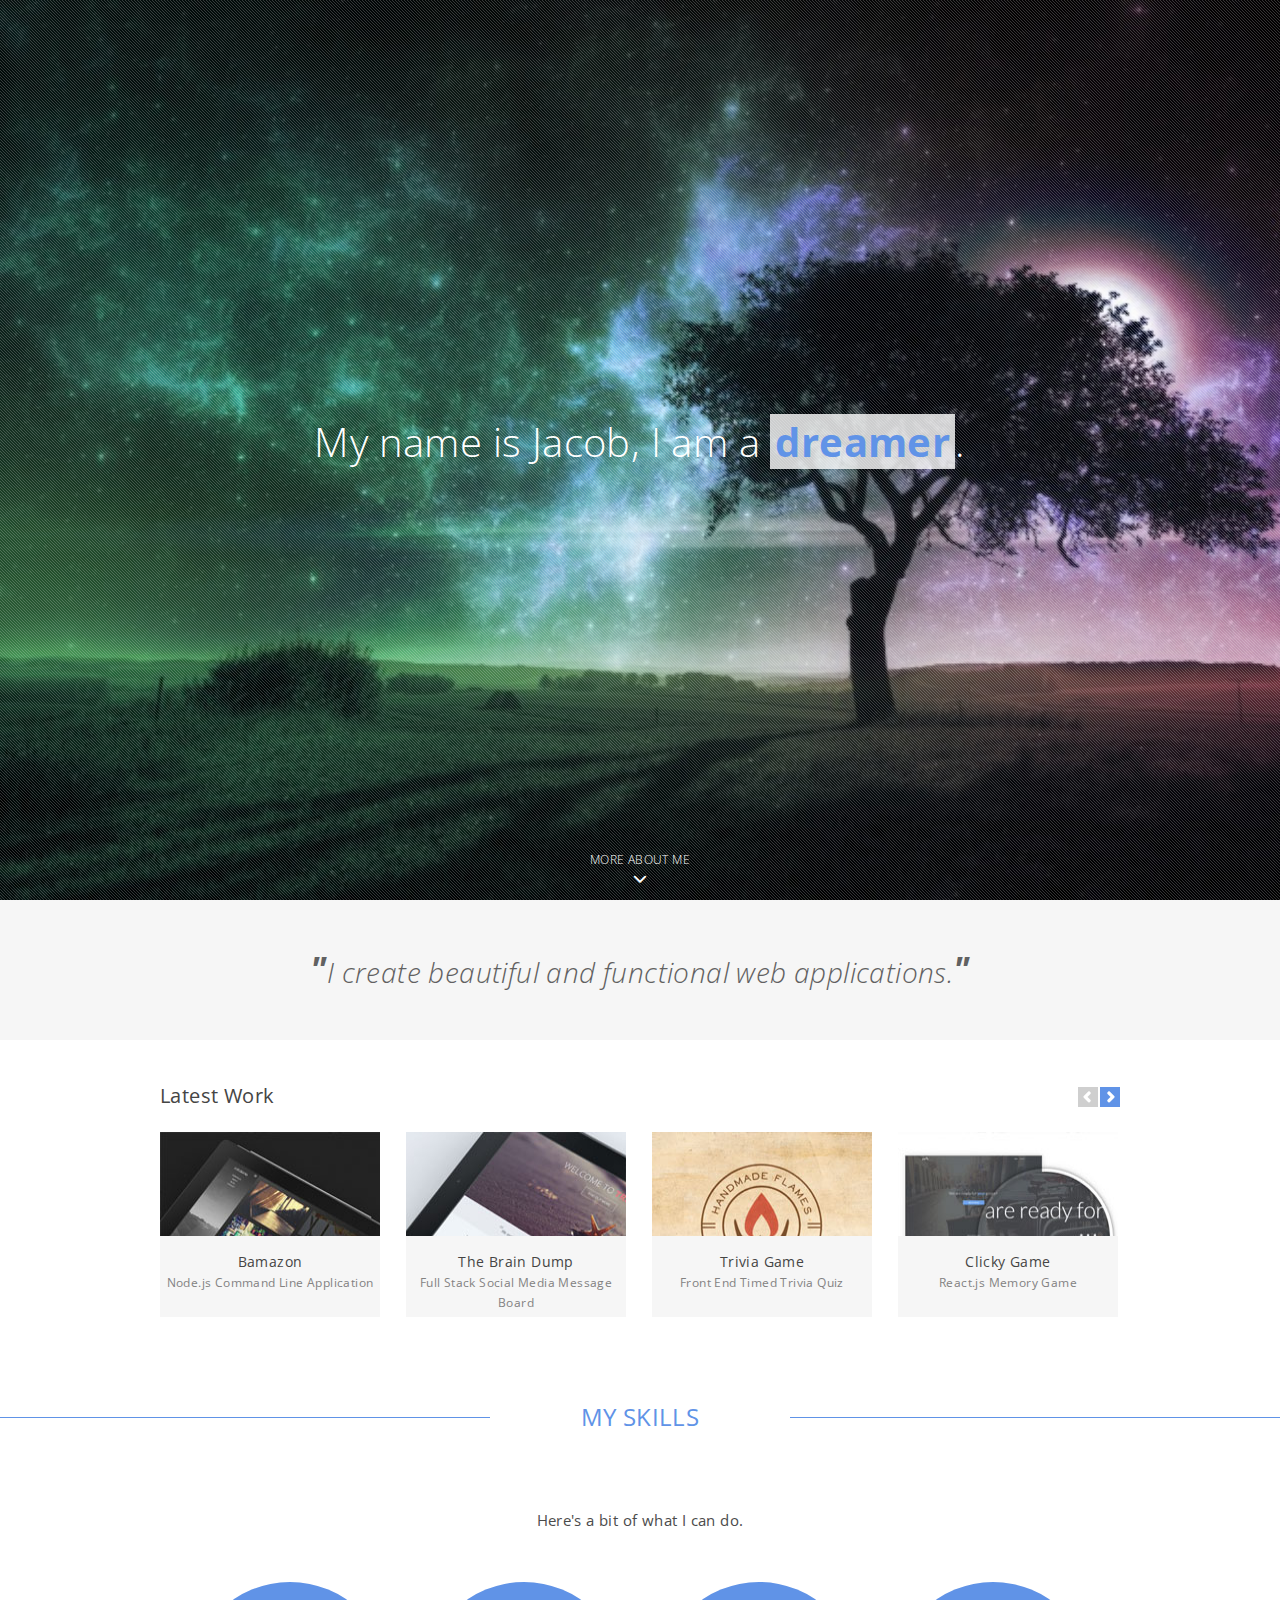
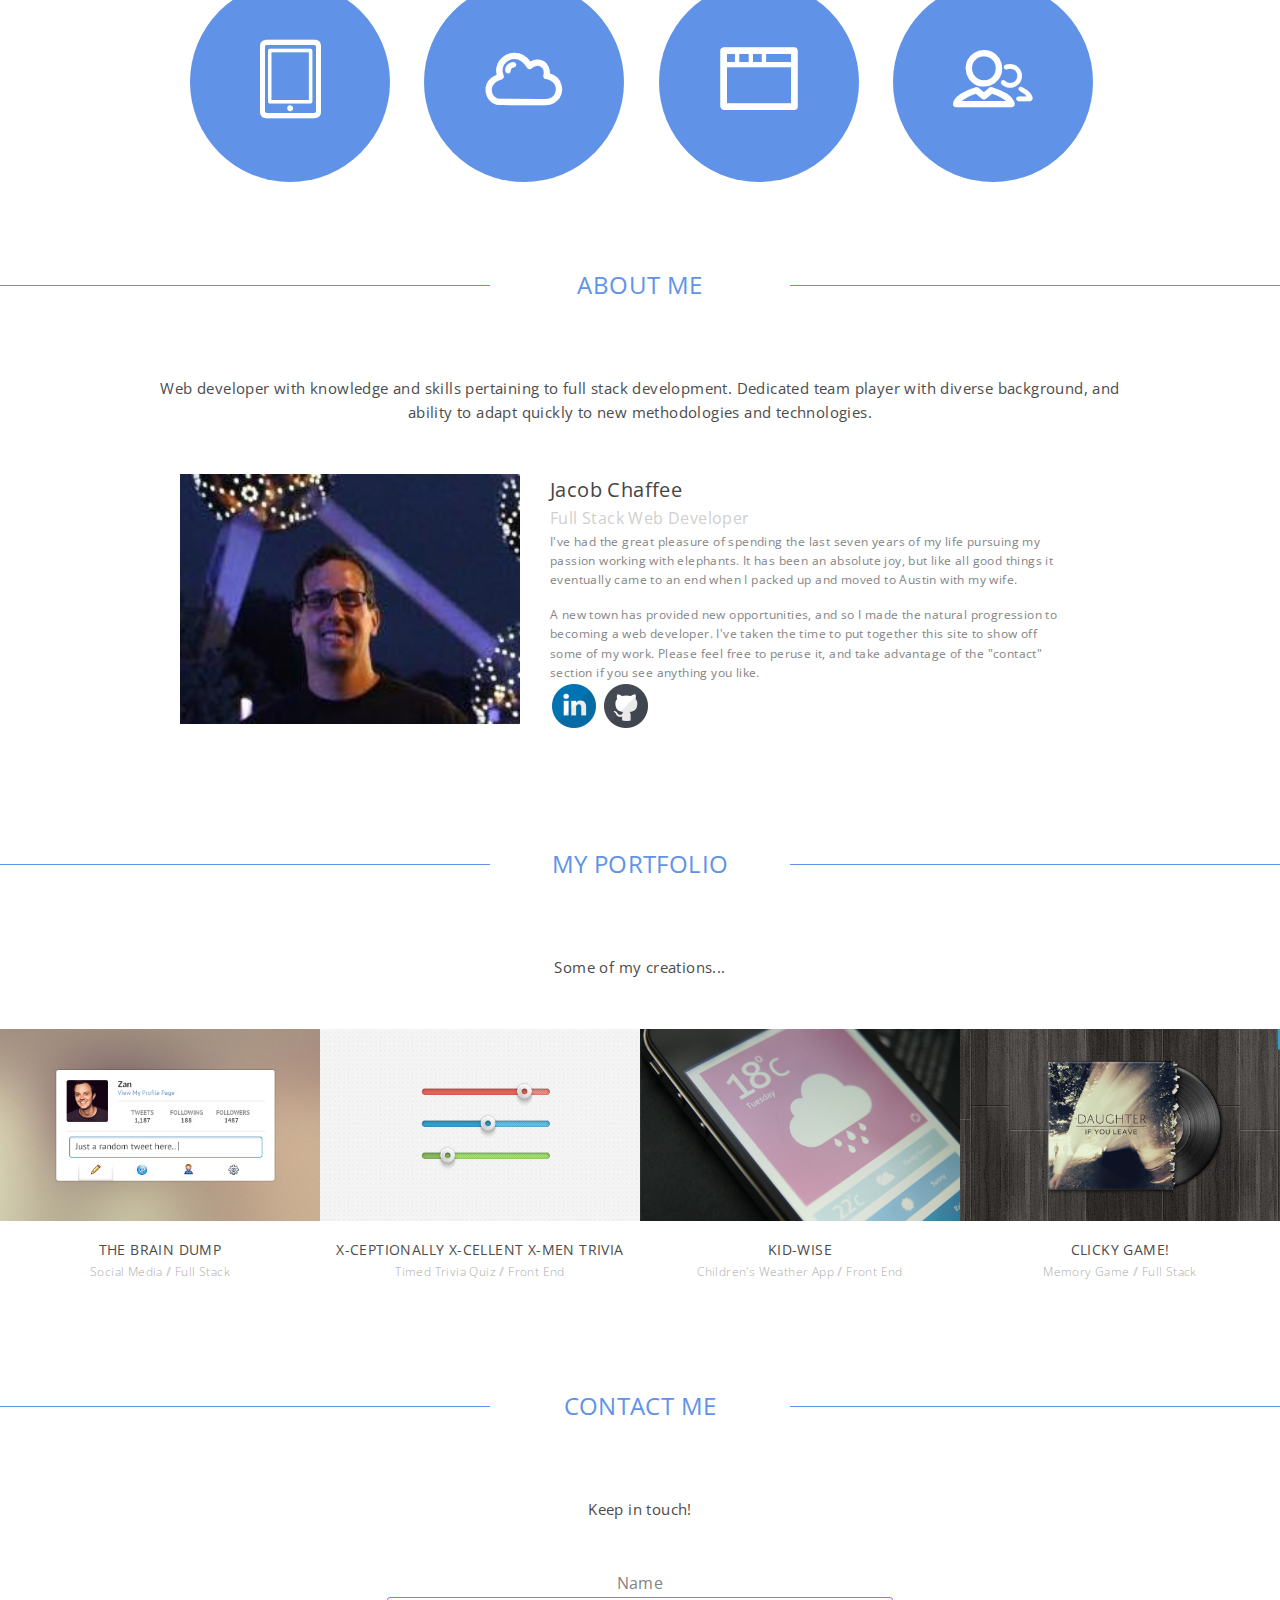
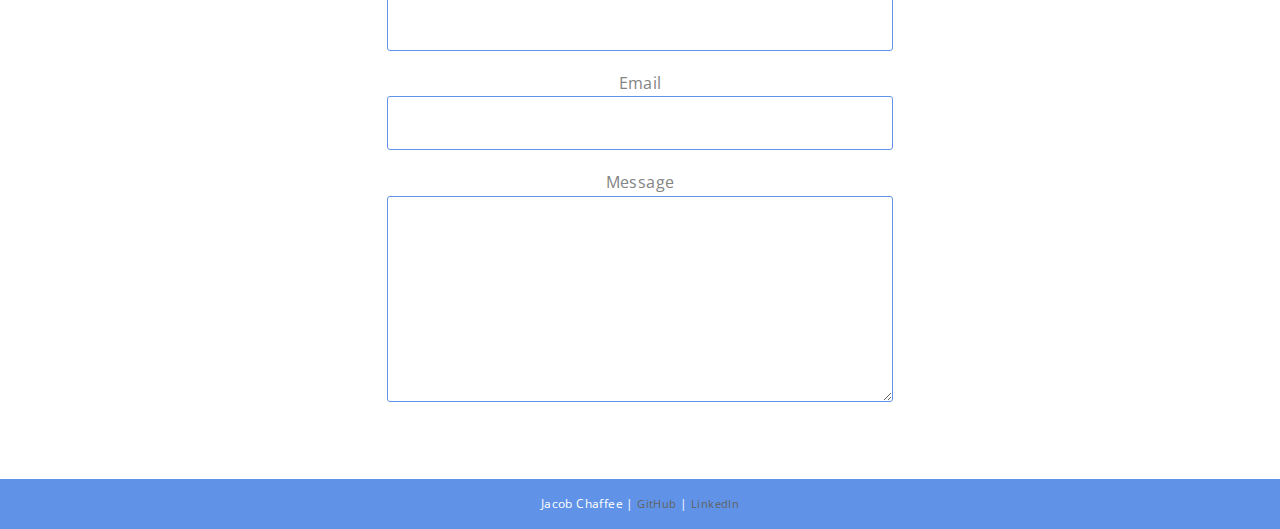
<file: index.html>
<!doctype html>
<html>
<head>
<meta http-equiv="Content-Type" content="text/html; charset=utf-8" />
<title>Jacob Chaffee | Imagine, Create, Innovate</title>
<!-- Load CSS -->
<link href="css/style.css" rel="stylesheet" type="text/css" />
<!-- Load Icon Font -->
<link href="css/webfont.css" rel="stylesheet" type="text/css" />
<!-- Load jQuery library -->
<script type="text/javascript" src="https://ajax.googleapis.com/ajax/libs/jquery/2.0.3/jquery.min.js"></script>
<!-- Load jCarousel js -->
<script type="text/javascript" src="js/jquery.jcarousel.js"></script>
<!-- Load MixItUup js -->
<script type="text/javascript" src="js/jquery.mixitup.js"></script>
<!-- Load js -->
<script type="text/javascript" src="js/custom.js"></script>
</head>
<!-- Start Body -->
<body>
	<!-- Start Home -->
	<a class="scroll" id="home"></a>
	<div class="home hero">
		<div class="overlay"></div>
		<div class="herowrapper">
			<h1>My name is Jacob, I am a <b class="rotate color">dreamer,developer,creator</b>.</h1>
		</div>
		<a href="javascript:void(0);" class="scrolldown">
			<h3>More about me</h3>
			<div data-icon="&#xe017;" class="icon"></div>
		</a>
	</div>
	<!-- End Home -->

	<!-- Start BlockQuote -->
	<div class="blockquote main">
		<blockquote>I create beautiful and functional web applications.</blockquote>
	</div>
	<!-- End BlockQuote -->

	<!-- Start Content -->
	<div class="content">

		<!-- Start HomePage Section -->
		<div class="section full">
			<h2>Latest Work</h2>

			<ul class="carousel" id="carousellatest">

				<!-- Start Single Block -->
				<li>
					<div class="section block">	
						<img src="img/placeholder_large1.jpg">
						<div class="content">
							<h5>Bamazon</h5>
							<h6>Node.js Command Line Application</h6>
						</div>
						<div class="hover">
							<a href="https://github.com/jachaffee/Bamazon" class="hover content">
								<h2>+</h2>
								<h5>Skills Used:</h5>
								<h6>Node.js, Javascript, MySQL</h6>
							</a>
						</div>	
					</div>
				</li>
				<!-- End Single Block -->

				<!-- Start Single Block -->
				<li>
					<div class="section block">	
						<img src="img/placeholder_large2.jpg">
						<div class="content">
							<h5>The Brain Dump</h5>
							<h6>Full Stack Social Media Message Board</h6>
						</div>
						<div class="hover">
							<a href="https://github.com/jachaffee/TheBrainDump" class="hover content">
								<h2>+</h2>
								<h5>Skills Used:</h5>
								<h6>JavaScript, HTML, Bulma, Handlebars</h6>
							</a>
						</div>	
					</div>
				</li>
				<!-- End Single Block -->

				<!-- Start Single Block -->
				<li>
					<div class="section block">	
						<img src="img/placeholder_large3.jpg">
						<div class="content">
							<h5>Trivia Game</h5>
							<h6>Front End Timed Trivia Quiz</h6>
						</div>
						<div class="hover">
							<a href="https://github.com/jachaffee/TriviaGame" class="hover content">
								<h2>+</h2>
								<h5>Skills Used:</h5>
								<h6>JavaScript, HTML, CSS</h6>
							</a>
						</div>	
					</div>
				</li>
				<!-- End Single Block -->

				<!-- Start Single Block -->
				<li>
					<div class="section block">	
						<img src="img/placeholder_large4.jpg">
						<div class="content">
							<h5>Clicky Game</h5>
							<h6>React.js Memory Game</h6>
						</div>
						<div class="hover">
							<a href="https://github.com/jachaffee/clicky-game" class="hover content">
								<h2>+</h2>
								<h5>Skills Used:</h5>
								<h6>React.js, JavaScript, CSS</h6>
							</a>
						</div>	
					</div>
				</li>
				<!-- End Single Block -->

				<!-- Start Single Block -->
				<li>
					<div class="section block">	
						<img src="img/placeholder_large5.jpg">
						<div class="content">
							<h5>Friend Finder</h5>
							<h6>Friend Matching Questionnaire</h6>
						</div>
						<div class="hover">
							<a href="https://github.com/jachaffee/FriendFinder" class="hover content">
								<h2>+</h2>
								<h5>Skills Used:</h5>
								<h6>JavaScript, Bootstrap, Express.js</h6>
							</a>
						</div>	
					</div>
				</li>
				<!-- End Single Block -->

				<!-- Start Single Block -->
				<li>
					<div class="section block">	
						<img src="img/placeholder_large1.jpg">
						<div class="content">
							<h5>Psychic Game</h5>
							<h6>Front End Guessing Game</h6>
						</div>
						<div class="hover">
							<a href="https://github.com/jachaffee/Psychic-game" class="hover content">
								<h2>+</h2>
								<h5>Skilld Used:</h5>
								<h6>JavaScript, CSS, HTML</h6>
							</a>
						</div>	
					</div>
				</li>
				<!-- End Single Block -->

				<!-- Start Single Block -->
				<li>
					<div class="section block">	
						<img src="img/placeholder_large2.jpg">
						<div class="content">
							<h5>Type Work</h5>
							<h6>illustration/branding</h6>
						</div>
						<div class="hover">
							<a href="#" class="hover content">
								<h2>+</h2>
								<h5>Type Work</h5>
								<h6>illustration/branding</h6>
							</a>
						</div>	
					</div>
				</li>
				<!-- End Single Block -->

			</ul>

		</div>
		<!-- End HomePage Section -->

		<!-- Clear :) -->
		<div class="clear"></div>

	</div>
	<!-- End Content -->

	<!-- Start Section Divider -->
	<div class="section divider">
		<h2 id="servicestitle">My skills</h2>
		<a class="scroll" id="services"></a>
	</div>
	<!-- End Section Divider -->

	<!-- Start Content -->
	<div class="content">

		<!-- Start Main Paragraph -->
		<p class="main dark-gray" id="services">Here's a bit of what I can do.</p>
		<!-- Start Main Paragraph -->

		<div class="servicesitem">
			<div class="front">
				<div data-icon="&#xe087;" class="icon"></div>
				<p>HTML, CSS, Bootstrap, Bulma, JavaScript, jQuery, React.js</p>
			</div>
			<div class="back">
				<h3>Front End</h3>
			</div>
		</div>

		<div class="servicesitem">
			<div class="front">
				<div data-icon="&#xe014;" class="icon"></div>
				<p>MySQL, PHP, MongoDB, Laravel</p>
			</div>
			<div class="back">
				<h3>Back End</h3>
			</div>
		</div>

		<div class="servicesitem">
			<div class="front">
				<div data-icon="&#xe094;" class="icon"></div>
				<p>Node.js, Handlebars.js, WordPress, Heroku, Firebase, GitHub, Adobe Photoshop</p>
			</div>
			<div class="back">
				<h3>Additional Skills</h3>
			</div>
		</div>

		<div class="servicesitem">
			<div class="front">
				<div data-icon="&#xe082;" class="icon"></div>
				<p>Have worked to successfully complete several projects in a group setting, working both remotely and face t0 face.</p>
			</div>
			<div class="back">
				<h3>Collaborator</h3>
			</div>
		</div>

		<!-- Clear :) -->
		<div class="clear"></div>
	</div>
	<!-- End Content -->
	
	<!-- Start Section Divider -->
	<div class="section divider">
		<h2>About Me</h2>
		<a class="scroll" id="about"></a>
	</div>
	<!-- End Section Divider -->

	<!-- Start Content -->
	<div class="content">

		<!-- Start Main Paragraph -->
		<p class="main dark-gray">Web developer with knowledge and skills pertaining to full stack development. Dedicated team player with diverse background, and ability to adapt quickly to new methodologies and technologies.</p>
		<!-- Start Main Paragraph -->

		<!-- Start Person Block -->
		<div class="person">
			<div class="image quotefade">
				<img id="profile_pic" src="img/self-pic_1.jpg">
				<div class="quotehover">
					<h5>“Imagination is the beginning of creation. You imagine what you desire, you will what you imagine, and at last, you create what you will”</h5>
					<h6>George Bernard Shaw</h6>
				</div>
			</div>
			<div class="info">
				<h2>Jacob Chaffee</h2>
				<h4 class="light-gray">Full Stack Web Developer</h4>
				<p>I've had the great pleasure of spending the last seven years of my life pursuing my passion working with elephants. It has been an absolute joy, but like all good things it eventually came to an end when I packed up and moved to Austin with my wife.</p>
				<br>
				<p>A new town has provided new opportunities, and so I made the natural progression to becoming a web developer. I've taken the time to put together this site to show off some of my work. Please feel free to peruse it, and take advantage of the "contact" section if you see anything you like.</p>
				<a href="https://www.linkedin.com/in/jacob-chaffee/"><img src="img/linkedin.png"></a>
				<a href="https://github.com/jachaffee"><img src="img/github.png"></a>
			</div>
		</div>
		<!-- Clear :) -->
		<div class="clear"></div>
		<!-- End Person Block -->

	</div>
	<!-- End Content -->

	<!-- Start Section Divider -->
	<div class="section divider">
		<h2 id="servicestitle">My Portfolio</h2>
		<a class="scroll" id="portfolio"></a>
	</div>
	<!-- End Section Divider -->

	<!-- Start Content -->

	<!-- Start Main Paragraph -->
	<p class="main dark-gray">Some of my creations...</p>
	<!-- Start Main Paragraph -->

	<div class="clear"></div>

	<ul class="portfolio">
		<li class="item design">
			<div class="portfolioitem">
				<a href="https://the-brain-dump.herokuapp.com/">
				<img src="img/portfolio4.jpg">
				<div class="portfoliohover">
					<div class="info">
						<h1>+</h1>
						<h5>The Brain Dump</h5>
						<h6>Social Media<b class="light-gray"> / </b>Full Stack</h6>
					</div>
				</div>
			</div>
		</li>

		<li class="item design">
			<div class="portfolioitem">
				<a href="https://jachaffee.github.io/TriviaGame/">
				<img src="img/portfolio2.jpg">
				<div class="portfoliohover">
					<div class="info">
						<h1>+</h1>
						<h5>X-Ceptionally X-Cellent X-Men Trivia</h5>
						<h6>Timed Trivia Quiz<b class="light-gray"> / </b>Front End</h6>
					</div>
				</div>
			</div>
		</li>

		<li class="item design">
			<div class="portfolioitem">
				<a href="https://davedkmt.github.io/Kid-Wise/">
				<img src="img/portfolio1.jpg">
				<div class="portfoliohover">
					<div class="info">
						<h1>+</h1>
						<h5>Kid-Wise</h5>
						<h6>Children's Weather App<b class="light-gray"> / </b>Front End</h6>
					</div>
				</div>
			</div>
		</li>

		<li class="item branding">
			<div class="portfolioitem">
				<a href="https://jachaffee.github.io/clicky-game/">
				<img src="img/portfolio7.jpg">
				<div class="portfoliohover">
					<div class="info">
						<h1>+</h1>
						<h5>Clicky Game!</h5>
						<h6>Memory Game<b class="light-gray"> / </b>Full Stack</h6>
					</div>
				</div>
			</div>
		</li>
	</ul>

	<!-- Clear :) -->
	<div class="clear"></div>
	<!-- End Content -->


	<!-- Start Section Divider -->
	<div class="section divider">
		<h2 id="servicestitle">Contact Me</h2>
		<a class="scroll" id="contact"></a>
	</div>
	<!-- End Section Divider -->

	<!-- Start Content -->
	<div class="content contact">

		<!-- Start Main Paragraph -->
		<p class="main dark-gray">Keep in touch!</p>
		<!-- Start Main Paragraph -->
		
		<label>Name</label><br>
		<input type="text" value="" class="form"><br>
		
		<label>Email</label><br>
		<input type="text" value="" class="form"><br>
		
		<label>Message</label><br>
		<textarea rows="3" class="form"></textarea>



		<!-- Clear :) -->
		<div class="clear"></div>
	</div>
	<!-- End Content -->
	
	<footer class="footer">
		<h6>Jacob Chaffee | <a href="https://github.com/jachaffee">GitHub</a> | <a href="https://www.linkedin.com/in/jacob-chaffee/">LinkedIn</a></h6>
	</footer>

</body>
<!-- End Body -->
</html>
</file>
<file: css/style.css>
/******************************************************************
*******************************************************************

Template Name: Treviso
Theme URI: http://themeforest.ninetofive.me/treviso/
Description: Responsive HTML5 Template
Author: ninetofive
Author URI: http://www.ninetofive.me
Version: 1.0
							
Designed & Handcrafted by Zan from ninetofive.me
									
*******************************************************************
******************************************************************/

/******************************************************************
	Fonts
******************************************************************/
@import url(http://fonts.googleapis.com/css?family=Open+Sans:300,400,700);								
									
/******************************************************************
	This is the CSS Reset
******************************************************************/
html, body, div, span, applet, object, iframe, h1, h2, h3, h4, h5, h6, p, blockquote, pre, a, abbr, acronym, address, big, cite, code, del, dfn, em, img, ins, kbd, q, s, samp, small, strike, strong, sub, sup, tt, var, b, u, i, center, dl, dt, dd, ol, ul, li, fieldset, form, label, legend, table, caption, tbody, tfoot, thead, tr, th, td, article, aside, canvas, details, embed, figure, figcaption, footer, header, hgroup, menu, nav, output, ruby, section, summary, time, mark, audio, video {
	margin: 0;
	padding: 0;
	border: 0;
	font-size: 100%;
	font: inherit;
	vertical-align: baseline;
}
article, aside, details, figcaption, figure, footer, header, hgroup, menu, nav, section {
	display: block;
}
body {
	line-height: 1;
}
ol, ul {
	list-style: none;
}
blockquote, q {
	quotes: none;
}
blockquote:before, blockquote:after, q:before, q:after {
	content: '';
	content: none;
}
table {
	border-collapse: collapse;
	border-spacing: 0;
}
html, body {
	width: 100%;
	height: 100%;
	letter-spacing: 0.025em;
	-webkit-font-smoothing: subpixel-antialiased;
}

/******************************************************************
	Text Selection Styles
******************************************************************/
::selection {
	background: #6093e7;
	color: #fff;
}
::-moz-selection {
	background: #6093e7;
	color: #fff;
}
::-webkit-selection {
	background: #6093e7;
	color: #fff;
}
a {
	outline: none;
}

/******************************************************************
	General
******************************************************************/								
a {
	font-family: "Open Sans", Verdana, Arial, sans-serif;
	text-decoration: none;
	font-size: 8pt;
	color: #616161;
}
a:hover {
	color: #6093e7;
}
b {
	font-weight: bold;
}
p {
	font-family: "Open Sans", Verdana, Arial, sans-serif;
	line-height: 1.6em;
	color: #848484;
	font-size: 12px;
}
h1 {
	font-family: "Open Sans", Verdana, Arial, sans-serif;
	line-height: 1.6em;
	color: #454544;
	text-decoration: none;
	font-size: 40px;
}
h2 {
	font-family: "Open Sans", Verdana, Arial, sans-serif;
	line-height: 1.6em;
	color: #454544;
	text-decoration: none;
	font-size: 20px;
}
h3 {
	font-family: "Open Sans", Verdana, Arial, sans-serif;
	line-height: 1.6em;
	color: #454544;
	text-decoration: none;
	font-size: 18px;
}
h4 {
	font-family: "Open Sans", Verdana, Arial, sans-serif;
	line-height: 1.6em;
	color: #454544;
	text-decoration: none;
	font-size: 16px;
}
h5 {
	font-family: "Open Sans", Verdana, Arial, sans-serif;
	line-height: 1.6em;
	color: #454544;
	text-decoration: none;
	font-size: 14px;
}
h6 {
	font-family: "Open Sans", Verdana, Arial, sans-serif;
	line-height: 1.6em;
	color: #454544;
	text-decoration: none;
	font-size: 12px;
}
.hidden {
	display: none;
}
.block {
	display: block;
}
.left {
	float: left;
}
.right {
	float: right;
}
.clear {
	clear: both;
}

/******************************************************************
	Colors
******************************************************************/
.white {
	color: #FFF;
}
.color {
	color: #6093e7;
}
.dark-gray {
	color: #4b4b4b;
}
.mid-gray {
	color: #ababab;
}
.light-gray {
	color: #cfcfcf;
}

/******************************************************************
	Main
******************************************************************/
.content {
	max-width: 960px;
	width: 80%;
	margin-left: auto;
	margin-right: auto;
}
.content.sidebar {
	width: 659px;
	float: left;
	margin-top: 40px;
	border-right: 1px solid #e7e7e7;
}
.sidebar {
	width: 300px;
	float: right;
}
blockquote {
	font-family: "Open Sans", Verdana, Arial, sans-serif;
	font-size: 28px;
	line-height: 60px;
	width: 100%;
	background-color: #f6f6f6;
	height: 100px;
	text-align: center;
	padding-top: 40px;
	color: #616161;
	font-weight: 300;
	font-style: italic;
}
blockquote:before {
	content: '"';
	font-weight: bold;
	font-size: 36px;
}
blockquote:after {
	content: '"';
	font-weight: bold;
	font-size: 36px;
}
div.pagetitle {
	width: 100%;
	background-color: #6093e7;
	height: 120px;
}
div.pagetitle h1 {
	line-height: 120px;
	color: #FFF;
	text-align: center;
}
p.main {
	font-size: 15px;
	text-align: center;
	margin: 50px auto;
	font-weight: 400;
}
div.section.divider {
	width: 100%;
	height: 40px;
	border-top: 1px solid #6093e7;
	text-align: center;
	margin-top: 100px;
	margin-bottom: 40px;
}
div.section.divider.single {
	border-top: 1px solid #6093e7;
	margin-top: 150px;
}
div.section.divider h2 {
	font-weight: 400;
	color: #6093e7;
	background-color: #FFF;
	margin-top: -20px;
	width: 300px;
	margin-left: auto;
	margin-right: auto;
	font-size: 24px;
	text-transform: uppercase;
}
a.scroll {
	width: 100%;
	display: block;
}
div.icon {
	font-size: 80px;
	color: #FFF;
}
.front div.icon {
	line-height: 210px;
	text-align: center;
}

/******************************************************************
	Hero Images
******************************************************************/
.hero {
	width: 100%;
	height: 100%;
}
.home.hero {
	background-image: url(../img/dream-big.jpg);
	background-size: cover;
}
.overlay {
	background-image: url(../img/overlay_light_diagonal.png);
	position: absolute;
	width: 100%;
	height: 100%;
	background-repeat: repeat;
}
.herowrapper {
	position: absolute;
	top: 50%;
	height: 40px;
	margin-top: -40px;
	width: 100%;
}
.herowrapper h1 {
	text-align: center;
	color: #FFF;
	font-size: 40px;
	font-weight: 300;
}
.herowrapper b {
	background-color: rgba(255, 255, 255, 0.8);
	padding: 0px 5px;
}
a.scrolldown {
	display: block;
	width: 100%;
	height: 50px;
	position: absolute;
	bottom: 0;
	cursor: pointer;
}
.scrolldown .icon {
	font-size: 20px;
	text-align: center;
}
.scrolldown h3 {
	text-align: center;
	font-size: 12px;
	text-transform: uppercase;
	color: #FFF;
	font-weight: 300;
}

/******************************************************************
	Sidebar
******************************************************************/
.widget {
	width: 260px;
	margin: 50px 30px;
	margin-bottom: 0px;
	float: left;
}
.widget a {
	font-size: 12px;
}
.widget li {
	margin-top: 4px;
}
.widget.twitter a.tweet {
	float: left;
	margin-top: 20px;
	min-height: 30px;
	background-image: url(../img/twitterwidgeticon.png);
	background-repeat: no-repeat;
	padding-left: 35px;
}

/******************************************************************
	Menu
******************************************************************/
.menubar {
	position: fixed;
	top: 0px;
	height: 80px;
	width: 100%;
	z-index: 9999;
	background-color: #FFF;
	margin-top: -80px;
	-moz-box-shadow: 0 2px 2px rgba(0,0,0,0.2);
	-webkit-box-shadow: 0 2px 2px rgba(0,0,0,0.2);
	box-shadow: 0 2px 2px rgba(0,0,0,0.2);
}
.menubar.alt {
	background-color: #f6f6f6;
}
a.logo {
	float: left;
	display: block;
	width: 120px;
	height: 30px;
	background-image: url(../img/logo.png);
	margin: 27px 0px 0px 40px;
}
ul.mainmenu {
	font-family: "Open Sans", Verdana, Arial, sans-serif;
	float: right;
	margin: 0px 40px 0px 0px;
	text-transform: uppercase;
	font-weight: 300;
}
ul.mainmenu li {
	cursor: pointer;
	display: inline-block;
	padding: 30px 10px 31px 10px;
}
ul.mainmenu li a {
	font-size: 12px;
	color: #838282;
	-webkit-transition: color 400ms ease;
	-moz-transition: color 400ms ease;
	-o-transition: color 400ms ease;
	-ms-transition: color 400ms ease;
	transition: color 400ms ease;
}
ul.mainmenu li:hover a {
	color: #6093e7;
}
ul.mainmenu li.active a {
	font-weight: bold;
	color: #6093e7;
}

/******************************************************************
	jCarousel
******************************************************************/
.jcarousel-prev, .jcarousel-next {
	width: 20px;
	height: 20px;
	background-image: url(../img/carouselcontrols.png);
	background-repeat: no-repeat;
	background-color: #6093e7;
	cursor: pointer;
	position: absolute;
}
.jcarousel-prev-disabled, .jcarousel-next-disabled {
	width: 20px;
	height: 20px;
	background-image: url(../img/carouselcontrols.png);
	background-repeat: no-repeat;
	background-color: #cfcfcf;
	cursor: pointer;
	position: absolute;
}
.jcarousel-next, .jcarousel-next-disabled {
	background-position: -20px 0px;
	top: -25px;
	right: 0px;
}
.jcarousel-prev, .jcarousel-prev-disabled {
	top: -25px;
	right: 22px;
}

/******************************************************************
	Footer
******************************************************************/
footer.main {
	height: 195px;
	width: 100%;
	margin-top: 60px;
	text-align: center;
}
footer.main div.twitter {
	width: 100%;
	padding-bottom: 30px;
	background-color: #343434;
}
footer.main h5.twitter {
	color: #FFF;
	line-height: 90px;
	background-color: #343434;
}
footer.main h6.copyright {
	color: #FFF;
	line-height: 50px;
	background-color: #272727;
}

/******************************************************************
	Home Page
******************************************************************/
div.section.full {
	margin: 40px 0px;
	clear: both;
	width: 960px;
	overflow: hidden;
}
div.section.full li {
	width: 220px;
	margin-top: 20px;
	margin-right: 26px;
}
div.section.block {
	width: 220px;
	height: 185px;
	background-color: #f6f6f6;
	text-align: center;
	float: left;
	cursor: pointer;
}
div.section.block h5 {
	margin-top: 15px;
}
div.section.block h6 {
	color: #838282;
}
div.section.block img {
	width: 220px;
	height: 185px;
	display: block;
	position: absolute;
	margin-top: 0px;
	margin-left: 0px;
	z-index: 1;
}
div.section.block .content {
	width: 220px;
	height: 85px;
	position: absolute;
	z-index: 5;
	background-color: #f6f6f6;
	margin-top: 104px;
}
div.section.block .hover {
	width: 220px;
	height: 185px;
	position: relative;
	z-index: 10;
	display: none;
}
div.section.block .hover.content {
	width: 220px;
	height: 182px;
	position: relative;
	display: block;
	background-color: rgba(96, 147, 231, 0.6);
	z-index: 10;
	border-bottom: 3px solid #6093e7;
	margin-top: 0px;
}
div.section.block .hover.content h2 {
	padding-top: 40px;
	font-size: 40px;
	font-weight: 400;
	color: #FFF;
}
div.section.block .hover.content h5 {
	font-weight: 400;
	color: #FFF;
}
div.section.block .hover.content h6 {
	font-weight: 400;
	color: #FFF;
}
div.section.full li:last-child  {
	margin-right: 0px;
}
div.section.block.blog {
	text-align: left;
	height: 220px;
}
div.section.block.blog .hover {
	left: -10px;
}
div.section.block.blog img {
	height: 220px;
}
div.section.block h2 {
	text-align: center;
}
div.section.block.blog h5, div.section.block.blog h6, div.section.block.blog a {
	margin-left: 20px;
}
div.section.block.blog .content h5 {
	margin-top: 8px;
}
div.section.block.blog .content {
	height: 220px;
}
div.section.block.blog .hover {
	height: 217px;
}
a.readmore {
	display: block;
	margin-top: 5px;
}
div.section.block.blog .hover a.readmore {
	color: #FFF;
}

/******************************************************************
	About Us
******************************************************************/
#profile_pic {
	width: 340px;
	height: 250px;
}
div.person {
	width: 920px;
	margin: 20px auto;
}
div.person div.image {
	width: 340px;
	height: 250px;
	float: left;
	margin-bottom: 40px;
}
div.person div.info {
	width: 520px;
	float: right;
	padding: 0px 30px;
}
div.person div.image img {
	position: absolute;
}
div.quotehover {
	cursor: pointer;
	display: none;
	position: relative;
	top: 0px;
	left: 0px;
	width: 340px;
	height: 250px;
	background-image: url(../img/quotehover.png);
	background-repeat: no-repeat;
	background-color: rgba(96, 147, 231, 0.6);
}
div.quotehover h5, div.quotehover h6 {
	color: #FFF;
	text-align: center;
	padding: 0px 20px;
}
div.quotehover h5 {
	padding-top: 100px;
	font-size: 14px;
}
div.quotehover h6 {
	font-size: 10px;
}
a.socialicon {
	background-image: url(../img/socialicons.png);
	background-repeat: no-repeat;
	display: block;
	width: 30px;
	height: 30px;
	float: left;
	margin: 20px 10px 0px 0px;
}
a.socialicon.linkedin {
	background-position: 0px 0px;
}
a.socialicon.linkedin:hover {
	background-position: 0px -30px;
}
a.socialicon.facebook {
	background-position: -30px 0px;
}
a.socialicon.facebook:hover {
	background-position: -30px -30px;
}
a.socialicon.twitter {
	background-position: -60px 0px;
}
a.socialicon.twitter:hover {
	background-position: -60px -30px;
}
a.socialicon.pinterest {
	background-position: -90px 0px;
}
a.socialicon.pinterest:hover {
	background-position: -90px -30px;
}
a.socialicon.dribbble {
	background-position: -120px 0px;
}
a.socialicon.dribbble:hover {
	background-position: -120px -30px;
}

/******************************************************************
	Services
******************************************************************/
.servicesitem img {
	margin-top: 60px;
	margin-left: 60px;
}
.servicesitem p {
	display: none;
}
.servicesitem {
	width: 200px;
	height: 200px;
	display: inline-block;
	cursor: pointer;
	margin-left: 30px;
}
.servicesitem .front, .servicesitem .back {
	width: 200px;
	height: 200px;
	border-radius: 200px;
	float: left;
	position: absolute;
}
.front {
	z-index: 2;
	opacity: 1;
	-webkit-transition: opacity 600ms ease;
	-moz-transition: opacity 600ms ease;
	-o-transition: opacity 600ms ease;
	-ms-transition: opacity 600ms ease;
	transition: opacity 600ms ease;
	background-color: #6093e7;
}
.servicesitem:hover .front {
	opacity: 0;
}
.back {
	background-color: #f6f6f6;
}
.back h3 {
	font-size: 20px;
	text-transform: uppercase;
	font-weight: 400;
	line-height: 200px;
	color: #6093e7;
	text-align: center;
}

/******************************************************************
	Portfolio
******************************************************************/
ul.portfoliofilter {
	width: 100%;
	text-align: center;
	margin-bottom: 40px;
}
li.filter {
	font-family: "Open Sans", Verdana, Arial, sans-serif;
	line-height: 1.6em;
	color: #454544;
	background-color: #efefef;
	text-decoration: none;
	font-size: 12px;
	display: inline-block;
	font-weight: 300;
	text-transform: uppercase;
	cursor: pointer;
	padding: 5px 15px;
	border-radius: 3px;
	margin: 0px 5px;
}
li.filter:hover {
	color: #6093e7;
}
li.filter.active {
	font-weight: 700;
	background-color: #6093e7;
	color: #FFF;
}
ul.portfolio li {
	width: 25%;
	float: left;
	cursor: pointer;
	display: none;
	opacity: 0;
}
.portfolioitem {
	display: block;
	padding-bottom: 85px;
	position: relative;
}
.portfolioitem img {
	width: 100%;
	vertical-align: middle;
}
.portfoliohover {
	-webkit-transition: background-color 600ms ease;
	-moz-transition: background-color 600ms ease;
	-o-transition: background-color 600ms ease;
	-ms-transition: background-color 600ms ease;
	transition: background-color 600ms ease;
	position: absolute;
	width: 100%;
	height: 100%;
	top: 0;
	z-index: 100;
}
.portfoliohover .info {
	position: absolute;
	bottom: 0;
	margin-bottom: 25px;
	width: 100%;
	text-align: center;
}
.portfoliohover h1 {
	color: #FFF;
	font-size: 150px;
	font-weight: 300;
	-webkit-transition: opacity, color 600ms ease;
	-moz-transition: opacity, color 600ms ease;
	-o-transition: opacity, color 600ms ease;
	-ms-transition: opacity, color 600ms ease;
	transition: opacity, color 600ms ease;
	opacity: 0;
}
.portfoliohover h5 {
	color: #4b4b4b;
	text-transform: uppercase;
}
.portfoliohover h6 {
	color: #ababab;
	font-weight: 300;
}
ul.portfolio li:hover .portfoliohover {
	background-color: #6093e7;
}
ul.portfolio li:hover .portfoliohover h5, ul.portfolio li:hover .portfoliohover h6, ul.portfolio li:hover .portfoliohover h1 {
	opacity: 1;
	color: #FFF;
}
/******************************************************************
	Blog
******************************************************************/
article.post {
	width: 600px;
	margin: 20px 60px 0px 0px;
	padding-bottom: 20px;
	border-bottom: 1px solid #e7e7e7;
}
article.post.full {
	display: none;
}
#postsfull {
	display: none;
}
div.content article:last-child {
	border-bottom: none;
}
div.postimage {
	float: left;
	width: 430px;
	height: 170px;
}
div.postimage img {
	position: absolute;
}
div.posthover {
	opacity: 0;
	position: relative;
	top: 0px;
	left: 0px;
	width: 430px;
	height: 170px;
	background-color: rgba(96, 147, 231, 0.6);
	-webkit-transition: opacity 0.4s;
	-moz-transition: opacity 0.4s;
	-ms-transition: opacity 0.4s;
	-o-transition: opacity 0.4s;
	transition: opacity 0.4s;
}
article.post .hover:hover div.posthover {
	opacity: 1;
}
article.post .hover:hover div.postinfo {
	background-color: #6093e7;
}
article.post .hover:hover div.postinfo h6, article.post .hover:hover div.postinfo b {
	color: #FFF;
}
div.posthover a {
	display: block;
	font-size: 24px;
	text-align: center;
	color: #FFF;
	line-height: 170px;
}
div.postinfo {
	float: right;
	width: 110px;
	height: 50px;
	background-color: #f6f6f6;
	padding: 60px 30px;
	-webkit-transition: background-color 0.4s;
	-moz-transition: background-color 0.4s;
	-ms-transition: background-color 0.4s;
	-o-transition: background-color 0.4s;
	transition: background-color 0.4s;
}
article.post h3 {
	clear: both;
	padding-top: 10px; 
}
article.post p {
	clear: both;
	padding-top: 4px; 
}

/******************************************************************
	Testimonials
******************************************************************/
.logos {
	text-align: center;
}
.logos img {
	opacity: 0.4;
	z-index: 5;
	-webkit-transition: opacity 0.4s;
	-moz-transition: opacity 0.4s;
	-ms-transition: opacity 0.4s;
	-o-transition: opacity 0.4s;
	transition: opacity 0.4s;
	margin: 0px 20px;
	cursor: pointer;
}
.logos img:hover {
	z-index: 5;
	opacity: 1;
}

/******************************************************************
	Contact
******************************************************************/
.contact {
	text-align: center;
	font-family: "Open Sans", Verdana, Arial, sans-serif;
	line-height: 1.6em;
	color: #848484;
	font-size: 16px;
}
input {
	line-height: 50px;
	font-size: 18px;
	width: 500px;
	height: 50px;
	border: 1px solid #6093e7;
	outline: none;
	border-radius: 3px;
	margin-bottom: 20px;
	text-align: center;
}
textarea {
	line-height: 50px;
	height: 200px;
	font-size: 18px;
	width: 500px;
	border: 1px solid #6093e7;
	outline: none;
	border-radius: 3px;
	margin-bottom: 20px;
	text-align: center;
}

/******************************************************************
	Footer
******************************************************************/
.footer {
	width: 100%;
	margin-top: 50px;
	height: 50px;
	text-align: center;
	line-height: 50px;
	background-color: #6093e7;
}
.footer h6 {
	line-height: 50px;
	color: #FFF;
}

/******************************************************************
	Mobile
******************************************************************/
@media all and (max-width: 960px) {
	ul.portfolio li {
		width: 50%;
	}
}
</file>
<file: css/webfont.css>
@charset "UTF-8";

@font-face {
  font-family: "dripicons";
  src:url("../fonts/dripicons.eot");
  src:url("../fonts/dripicons.eot?#iefix") format("embedded-opentype"),
    url("../fonts/dripicons.ttf") format("truetype"),
    url("../fonts/dripicons.svg#dripicons") format("svg"),
    url("../fonts/dripicons.woff") format("woff");
  font-weight: normal;
  font-style: normal;

}

[data-icon]:before {
  font-family: "dripicons";
  content: attr(data-icon);
  font-style: normal;
  font-weight: normal;
  font-variant: normal;
  text-transform: none !important;
  speak: none;
  display: inline-block;
  text-decoration: none;
  width: 1em;
  line-height: 1em;
  -webkit-font-smoothing: antialiased;
}

[class^="icon-"]:before,
[class*=" icon-"]:before {
  font-family: "dripicons";
  font-style: normal;
  font-weight: normal;
  font-variant: normal;
  text-transform: none !important;
  speak: none;
  display: inline-block;
  text-decoration: none;
  width: 1em;
  line-height: 1em;
  -webkit-font-smoothing: antialiased;
}


.icon-align-center:before {
  content: "\e000";
}

.icon-align-justify:before {
  content: "\e001";
}

.icon-align-left:before {
  content: "\e002";
}

.icon-align-right:before {
  content: "\e003";
}

.icon-arrow-down:before {
  content: "\e004";
}

.icon-arrow-left:before {
  content: "\e005";
}

.icon-arrow-thin-down:before {
  content: "\e006";
}

.icon-arrow-right:before {
  content: "\e007";
}

.icon-arrow-thin-left:before {
  content: "\e008";
}

.icon-arrow-thin-up:before {
  content: "\e009";
}

.icon-arrow-up:before {
  content: "\e010";
}

.icon-attachment:before {
  content: "\e011";
}

.icon-arrow-thin-right:before {
  content: "\e012";
}

.icon-code:before {
  content: "\e013";
}

.icon-cloud:before {
  content: "\e014";
}

.icon-chevron-right:before {
  content: "\e015";
}

.icon-chevron-up:before {
  content: "\e016";
}

.icon-chevron-down:before {
  content: "\e017";
}

.icon-chevron-left:before {
  content: "\e018";
}

.icon-camera:before {
  content: "\e019";
}

.icon-checkmark:before {
  content: "\e020";
}

.icon-calendar:before {
  content: "\e021";
}

.icon-clockwise:before {
  content: "\e022";
}

.icon-conversation:before {
  content: "\e023";
}

.icon-direction:before {
  content: "\e024";
}

.icon-cross:before {
  content: "\e025";
}

.icon-graph-line:before {
  content: "\e026";
}

.icon-gear:before {
  content: "\e027";
}

.icon-graph-bar:before {
  content: "\e028";
}

.icon-export:before {
  content: "\e029";
}

.icon-feed:before {
  content: "\e030";
}

.icon-folder:before {
  content: "\e031";
}

.icon-forward:before {
  content: "\e032";
}

.icon-folder-open:before {
  content: "\e033";
}

.icon-download:before {
  content: "\e034";
}

.icon-document-new:before {
  content: "\e035";
}

.icon-document-edit:before {
  content: "\e036";
}

.icon-document:before {
  content: "\e037";
}

.icon-gaming:before {
  content: "\e038";
}

.icon-graph-pie:before {
  content: "\e039";
}

.icon-heart:before {
  content: "\e040";
}

.icon-headset:before {
  content: "\e041";
}

.icon-help:before {
  content: "\e042";
}

.icon-information:before {
  content: "\e043";
}

.icon-loading:before {
  content: "\e044";
}

.icon-lock:before {
  content: "\e045";
}

.icon-location:before {
  content: "\e046";
}

.icon-lock-open:before {
  content: "\e047";
}

.icon-mail:before {
  content: "\e048";
}

.icon-map:before {
  content: "\e049";
}

.icon-media-loop:before {
  content: "\e050";
}

.icon-mobile-portrait:before {
  content: "\e051";
}

.icon-mobile-landscape:before {
  content: "\e052";
}

.icon-microphone:before {
  content: "\e053";
}

.icon-minus:before {
  content: "\e054";
}

.icon-message:before {
  content: "\e055";
}

.icon-menu:before {
  content: "\e056";
}

.icon-media-stop:before {
  content: "\e057";
}

.icon-media-shuffle:before {
  content: "\e058";
}

.icon-media-previous:before {
  content: "\e059";
}

.icon-media-play:before {
  content: "\e060";
}

.icon-media-next:before {
  content: "\e061";
}

.icon-media-pause:before {
  content: "\e062";
}

.icon-monitor:before {
  content: "\e063";
}

.icon-move:before {
  content: "\e064";
}

.icon-plus:before {
  content: "\e065";
}

.icon-phone:before {
  content: "\e066";
}

.icon-preview:before {
  content: "\e067";
}

.icon-print:before {
  content: "\e068";
}

.icon-media-record:before {
  content: "\e069";
}

.icon-music:before {
  content: "\e070";
}

.icon-home:before {
  content: "\e071";
}

.icon-question:before {
  content: "\e072";
}

.icon-reply:before {
  content: "\e073";
}

.icon-reply-all:before {
  content: "\e074";
}

.icon-return:before {
  content: "\e075";
}

.icon-retweet:before {
  content: "\e076";
}

.icon-search:before {
  content: "\e077";
}

.icon-view-thumb:before {
  content: "\e078";
}

.icon-view-list-large:before {
  content: "\e079";
}

.icon-view-list:before {
  content: "\e080";
}

.icon-upload:before {
  content: "\e081";
}

.icon-user-group:before {
  content: "\e082";
}

.icon-trash:before {
  content: "\e083";
}

.icon-user:before {
  content: "\e084";
}

.icon-thumbs-up:before {
  content: "\e085";
}

.icon-thumbs-down:before {
  content: "\e086";
}

.icon-tablet-portrait:before {
  content: "\e087";
}

.icon-tablet-landscape:before {
  content: "\e088";
}

.icon-tag:before {
  content: "\e089";
}

.icon-star:before {
  content: "\e090";
}

.icon-volume-full:before {
  content: "\e091";
}

.icon-volume-off:before {
  content: "\e092";
}

.icon-warning:before {
  content: "\e093";
}

.icon-window:before {
  content: "\e094";
}
</file>
